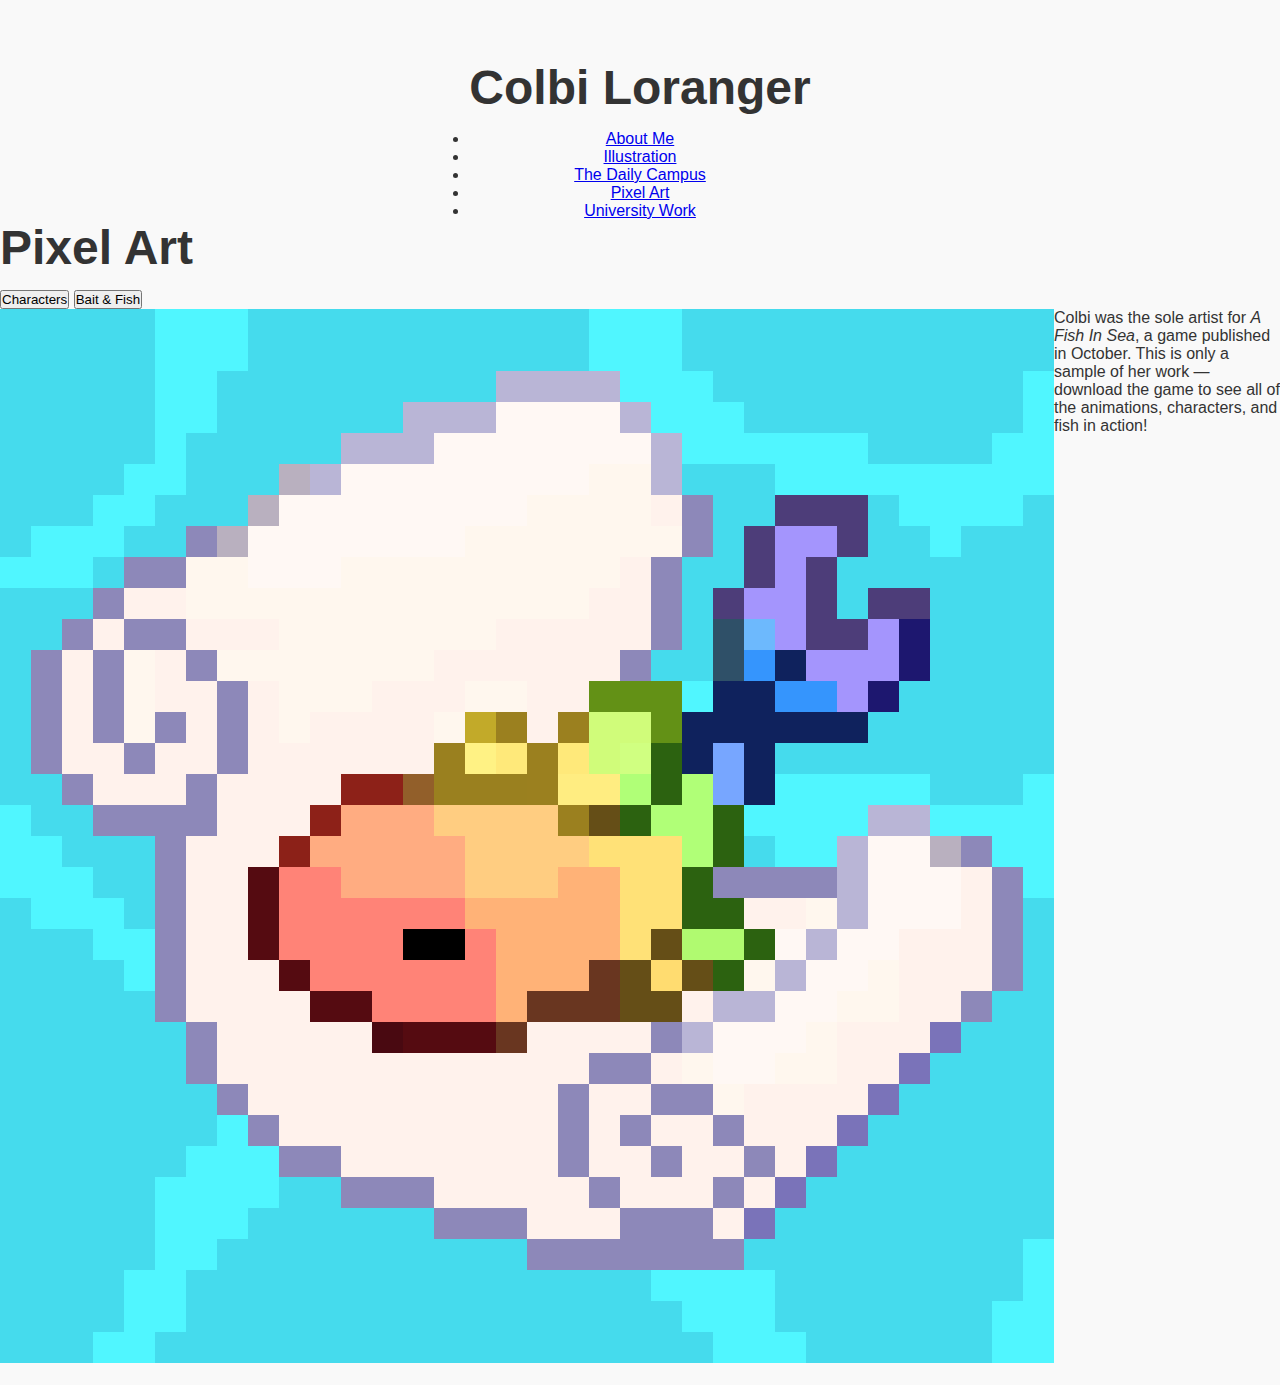
<file: Pixel-Art/index.html>
<!DOCTYPE html>
<html lang="en">
<head>
  <meta charset="UTF-8" />
  <meta name="viewport" content="width=device-width, initial-scale=1.0" />
  <title>Pixel Art | Colbi Loranger</title>
  <link rel="stylesheet" href="../style.css" />
  <link rel="icon" type="image/x-icon" href="/favicon.ico?v=2" />
</head>
<body>
  <header class="site-header">
    <h1 class="site-title">Colbi Loranger</h1>
    <nav class="navbar">
      <ul>
        <li><a href="/">About Me</a></li>
        <li><a href="/Illustration/">Illustration</a></li>
        <li><a href="/The-Daily-Campus/">The Daily Campus</a></li>
        <li><a href="/Pixel-Art/" class="active">Pixel Art</a></li>
        <li><a href="/University-Work/">University Work</a></li>
      </ul>
    </nav>
  </header>

  <main class="hero">
    <div class="intro">
      <h1>Pixel Art</h1>
      <div class="button-row">
        <button id="character-btn" class="switch-btn">Characters</button>
        <button id="bait-btn" class="switch-btn">Bait & Fish</button>
      </div>
    </div>

    <!-- ===================== NEW LOGO + BIO LAYOUT ===================== -->
    <div class="dc-profile">

      <!-- Left: clickable Daily Campus logo -->
      <a href="https://apps.apple.com/us/app/a-fish-in-sea/id6670383160" target="_blank" class="dc-logo-link">
        <img src="../images/afishinsea-logo.png" alt="A Fish In Sea Logo" class="dc-logo">
      </a>

      <!-- Right: bio text box -->
      <div class="dc-text-box">
        <p>
          Colbi was the sole artist for <em>A Fish In Sea</em>, a game published in October. 
          This is only a sample of her work — download the game to see all of the animations, characters, and fish in action!
        </p>
      </div>

    </div>
    <!-- ================================================================ -->

    <div id="character-gallery" class="image-grid">
      <img src="../images/character/character1.webp" alt="Pixel Art 1">
      <img src="../images/character/character2.webp" alt="Pixel Art 2">
      <img src="../images/character/character3.webp" alt="Pixel Art 3">
      <img src="../images/character/character4.webp" alt="Pixel Art 4">
      <img src="../images/character/character5.webp" alt="Pixel Art 5">
      <img src="../images/character/character6.webp" alt="Pixel Art 6">
      <img src="../images/character/character7.webp" alt="Pixel Art 7">
      <img src="../images/character/character8.webp" alt="Pixel Art 8">
      <img src="../images/character/character9.webp" alt="Pixel Art 9">
      <img src="../images/character/character10.webp" alt="Pixel Art 10">
      <img src="../images/character/character11.webp" alt="Pixel Art 11">
      <img src="../images/character/character12.webp" alt="Pixel Art 12">
      <img src="../images/character/character13.webp" alt="Pixel Art 13">
      <img src="../images/character/character14.webp" alt="Pixel Art 14">
      <img src="../images/character/character15.webp" alt="Pixel Art 15">
      <img src="../images/character/character16.webp" alt="Pixel Art 16">
      <img src="../images/character/character17.webp" alt="Pixel Art 17">
      <img src="../images/character/character18.webp" alt="Pixel Art 18">
      <img src="../images/character/character19.webp" alt="Pixel Art 19">
      <img src="../images/character/character20.webp" alt="Pixel Art 20">
      <img src="../images/character/character21.webp" alt="Pixel Art 21">
      <img src="../images/character/character22.webp" alt="Pixel Art 22">
      <img src="../images/character/character23.webp" alt="Pixel Art 23">
      <img src="../images/character/character24.webp" alt="Pixel Art 24">
    </div>

    <div id="bait-gallery" class="image-grid">
      <img src="../images/bait/bait1.webp" alt="Bait 1">
      <img src="../images/bait/bait2.webp" alt="Bait 2">
      <img src="../images/bait/bait3.webp" alt="Bait 3">
      <img src="../images/bait/bait4.webp" alt="Bait 4">
      <img src="../images/bait/bait5.webp" alt="Bait 5">
      <img src="../images/bait/bait6.webp" alt="Bait 6">
      <img src="../images/bait/bait7.webp" alt="Bait 7">
      <img src="../images/bait/bait8.webp" alt="Bait 8">
      <img src="../images/bait/bait9.webp" alt="Bait 9">
      <img src="../images/bait/bait10.webp" alt="Bait 10">
      <img src="../images/bait/bait11.webp" alt="Bait 11">
      <img src="../images/bait/bait12.webp" alt="Bait 12">
      <img src="../images/bait/bait13.webp" alt="Bait 13">
      <img src="../images/bait/bait14.webp" alt="Bait 14">
      <img src="../images/bait/bait15.webp" alt="Bait 15">
      <img src="../images/bait/bait16.webp" alt="Bait 16">
      <img src="../images/bait/bait17.webp" alt="Bait 17">
      <img src="../images/bait/bait18.webp" alt="Bait 18">
    </div>
  </main>

  <script src="../highlight.js"></script>
  <script src="../pixel.js"></script>
</body>
</html>
</file>
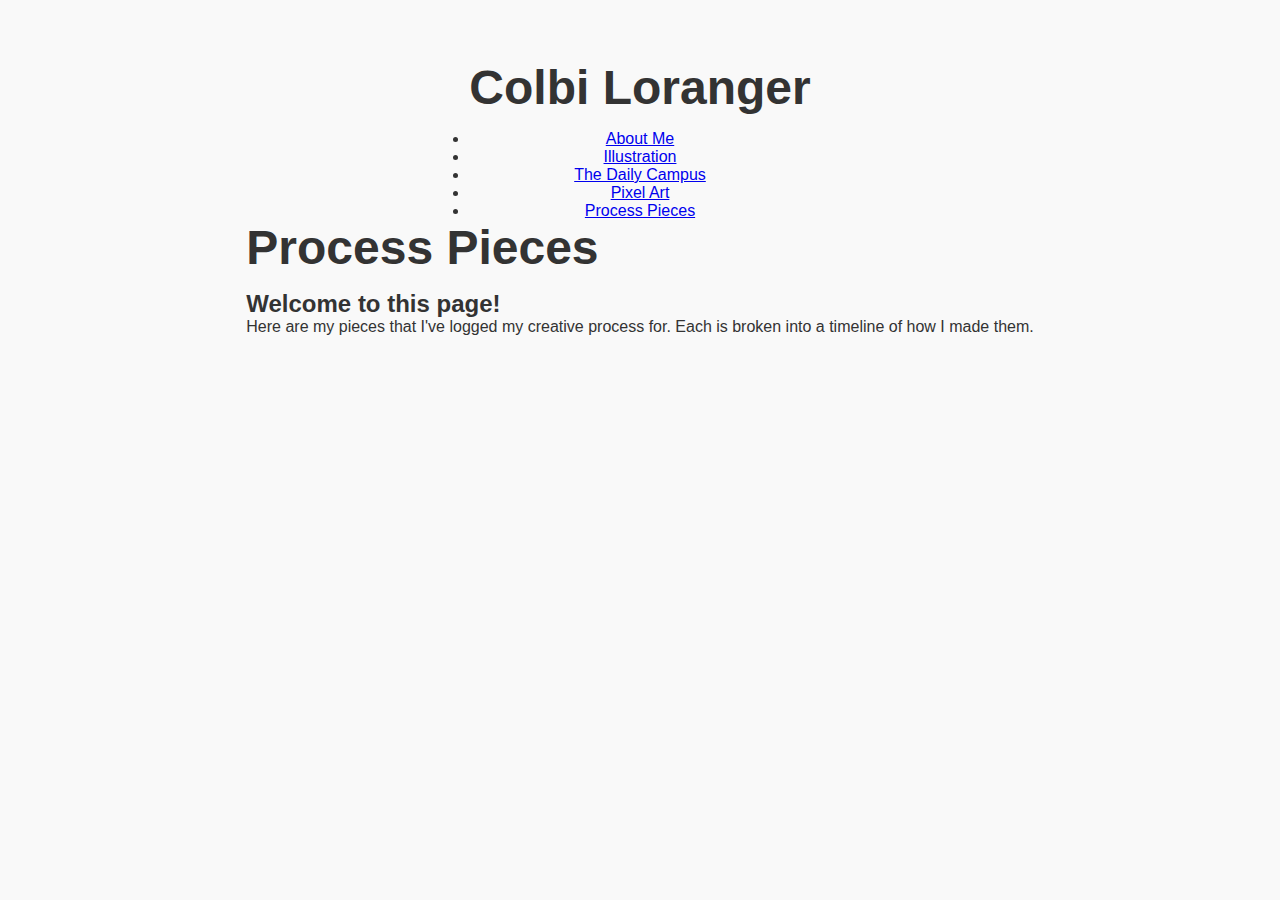
<file: Process-Pieces/index.html>
<!DOCTYPE html>
<html lang="en">
<head>
  <meta charset="UTF-8" />
  <meta name="viewport" content="width=device-width, initial-scale=1.0" />
  <title>Process Pieces | Colbi Loranger</title>
  <link rel="stylesheet" href="../style.css" />
</head>
<body>
  <header class="site-header">
    <h1 class="site-title">Colbi Loranger</h1>
    <nav class="navbar">
      <ul>
        <li><a href="/">About Me</a></li>
        <li><a href="Illustration/">Illustration</a></li>
        <li><a href="The-Daily-Campus/">The Daily Campus</a></li>
        <li><a href="Pixel-Art/">Pixel Art</a></li>
        <li><a href="Process-Pieces/">Process Pieces</a></li>
      </ul>
    </nav>
  </header>

  <main class="hero">
    <div class="intro">
      <h1>Process Pieces</h1>
      <h2>Welcome to this page!</h2>
    </div>

    <div class="content-box">
      <p>
        Here are my pieces that I've logged my creative process for. Each is broken into a timeline of how I made them.
      </p>
    </div>
  </main>

  <!-- ✅ Auto-highlight active page -->
  <script src="../highlight.js"></script>
</body>
</html>
</file>
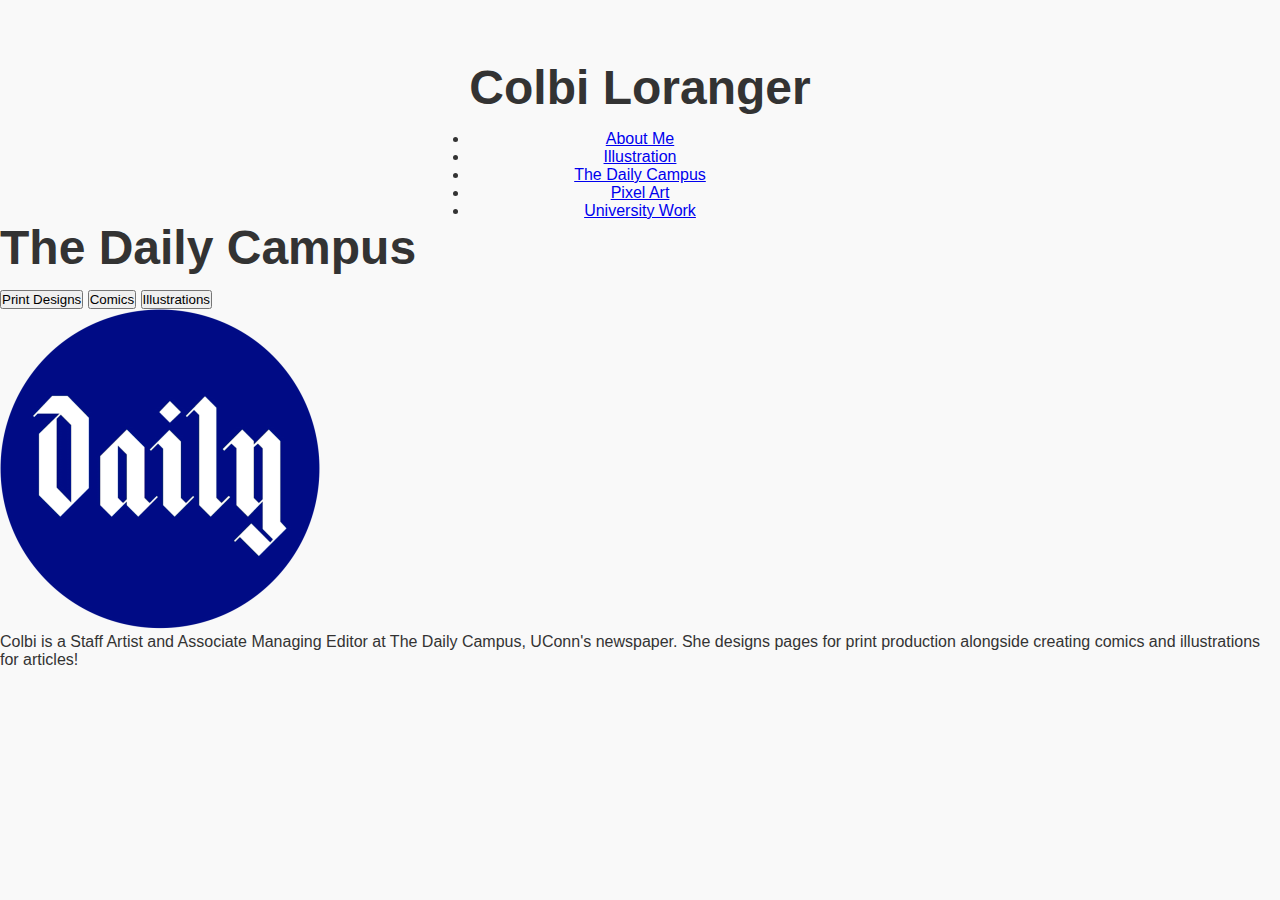
<file: The-Daily-Campus/index.html>
<!DOCTYPE html>
<html lang="en">
<head>
  <meta charset="UTF-8" />
  <meta name="viewport" content="width=device-width, initial-scale=1.0" />
  <title>The Daily Campus | Colbi Loranger</title>
  <link rel="stylesheet" href="../style.css" />
  <link rel="icon" type="image/x-icon" href="/favicon.ico?v=2" />
</head>
<body>
  <header class="site-header">
    <h1 class="site-title">Colbi Loranger</h1>
    <nav class="navbar">
      <ul>
        <li><a href="/">About Me</a></li>
        <li><a href="/Illustration/">Illustration</a></li>
        <li><a href="/The-Daily-Campus/" class="active">The Daily Campus</a></li>
        <li><a href="/Pixel-Art/">Pixel Art</a></li>
        <li><a href="/University-Work/">University Work</a></li>
      </ul>
    </nav>
  </header>

  <main class="hero">
    <div class="intro">
      <h1>The Daily Campus</h1>

      <div class="button-row">
        <button id="prints-btn" class="switch-btn">Print Designs</button>
        <button id="CIL-btn" class="switch-btn">Comics</button>
        <button id="illustration-btn" class="switch-btn">Illustrations</button>
      </div>
    </div>

    <!-- ===================== NEW LOGO + BIO LAYOUT ===================== -->
    <div class="dc-profile">

      <!-- Left: clickable Daily Campus logo -->
      <a href="https://dailycampus.com" target="_blank" class="dc-logo-link">
        <img src="../images/DC.png" alt="The Daily Campus Logo" class="dc-logo">
      </a>

      <!-- Right: bio text box -->
      <div class="dc-text-box">
        <p>
          Colbi is a Staff Artist and Associate Managing Editor at The Daily Campus, UConn's newspaper. 
          She designs pages for print production alongside creating comics and illustrations for articles!
        </p>
      </div>

    </div>
    <!-- ================================================================ -->


    <div id="CIL-gallery" class="image-grid">
      <img src="../images/CIL/CIL1.webp" alt="CIL 1">
      <img src="../images/CIL/CIL2.webp" alt="CIL 2">
      <img src="../images/CIL/CIL3.webp" alt="CIL 3">
      <img src="../images/CIL/CIL4.webp" alt="CIL 4">
      <img src="../images/CIL/CIL5.webp" alt="CIL 5">
      <img src="../images/CIL/CIL6.webp" alt="CIL 6">
      <img src="../images/CIL/CIL7.webp" alt="CIL 7">
      <img src="../images/CIL/CIL8.webp" alt="CIL 8">
      <img src="../images/CIL/CIL9.webp" alt="CIL 9">
      <img src="../images/CIL/CIL10.webp" alt="CIL 10">
      <img src="../images/CIL/CIL11.webp" alt="CIL 11">
      <img src="../images/CIL/CIL12.webp" alt="CIL 12">
      <img src="../images/CIL/CIL13.webp" alt="CIL 13">
      <img src="../images/CIL/CIL14.webp" alt="CIL 14">
      <img src="../images/CIL/CIL15.webp" alt="CIL 15">
      <img src="../images/CIL/CIL16.webp" alt="CIL 16">
      <img src="../images/CIL/CIL17.webp" alt="CIL 17">
      <img src="../images/CIL/CIL18.webp" alt="CIL 18">
      <img src="../images/CIL/CIL19.webp" alt="CIL 19">
      <img src="../images/CIL/CIL20.webp" alt="CIL 20">
      <img src="../images/CIL/CIL21.webp" alt="CIL 21">
      <img src="../images/CIL/CIL22.webp" alt="CIL 22">
      <img src="../images/CIL/CIL23.webp" alt="CIL 23">
      <img src="../images/CIL/CIL24.webp" alt="CIL 24">
    </div>

    <div id="prints-gallery" class="image-grid">
      <img src="../images/prints/prints1.webp" alt="Prints 1">
      <img src="../images/prints/prints2.webp" alt="Prints 2">
      <img src="../images/prints/prints3.webp" alt="Prints 3">
      <img src="../images/prints/prints4.webp" alt="Prints 4">
      <img src="../images/prints/prints5.webp" alt="Prints 5">
    </div>

    <div id="illustration-gallery" class="image-grid">
      <img src="../images/illustration/illustration1.webp" alt="Illustration 1">
      <img src="../images/illustration/illustration2.webp" alt="Illustration 2">
      <img src="../images/illustration/illustration3.webp" alt="Illustration 3">
      <img src="../images/illustration/illustration4.webp" alt="Illustration 4">
      <img src="../images/illustration/illustration5.webp" alt="Illustration 5">
      <img src="../images/illustration/illustration6.webp" alt="Illustration 6">
      <img src="../images/illustration/illustration7.webp" alt="Illustration 7">
      <img src="../images/illustration/illustration8.webp" alt="Illustration 8">
      <img src="../images/illustration/illustration9.webp" alt="Illustration 9">
      <img src="../images/illustration/illustration10.webp" alt="Illustration 10">
      <img src="../images/illustration/illustration11.webp" alt="Illustration 11">
      <img src="../images/illustration/illustration12.webp" alt="Illustration 12">
      <img src="../images/illustration/illustration13.webp" alt="Illustration 13">
      <img src="../images/illustration/illustration14.webp" alt="Illustration 14">
      <img src="../images/illustration/illustration15.webp" alt="Illustration 15">
      <img src="../images/illustration/illustration16.webp" alt="Illustration 16">
      <img src="../images/illustration/illustration17.webp" alt="Illustration 17">
      <img src="../images/illustration/illustration18.webp" alt="Illustration 18">
      <img src="../images/illustration/illustration19.webp" alt="Illustration 19">
      <img src="../images/illustration/illustration20.webp" alt="Illustration 20">
      <img src="../images/illustration/illustration21.webp" alt="Illustration 21">
      <img src="../images/illustration/illustration22.webp" alt="Illustration 22">
      <img src="../images/illustration/illustration23.webp" alt="Illustration 23">
    </div>

  </main>

  <script src="../highlight.js"></script>
  <script src="../daily-campus.js"></script>
</body>
</html>
</file>
<file: style.css>
/* Reset */
* {
  margin: 0;
  padding: 0;
  box-sizing: border-box;
}

body {
  font-family: "Helvetica Neue", Arial, sans-serif;
  background: #f9f9f9;
  color: #333;
  display: flex;
  flex-direction: column;
  align-items: center;
  min-height: 100vh;
}

header {
  margin-top: 60px;
  text-align: center;
  max-width: 700px;
}

h1 {
  font-size: 3rem;
  margin-bottom: 15px;
}

.bio {
  font-size: 1.1rem;
  color: #555;
  line-height: 1.6;
  margin-bottom: 60px;
  padding: 0 20px;
}

/* Homepage grid */
.button-grid {
  display: grid;
  grid-template-columns: repeat(2, 180px);
  gap: 40px;
  justify-content: center;
  margin-bottom: 80px;
}

.img-btn {
  display: block;
  border-radius: 15px;
  overflow: hidden;
  box-shadow: 0 4px 10px rgba(0,0,0,0.1);
  transition: transform 0.2s ease, box-shadow 0.2s ease;
}

.img-btn img {
  width: 100%;
  height: 180px;
  object-fit: cover;
}

.img-btn:hover {
  transform: scale(1.05);
  box-shadow: 0 8px 16px rgba(0,0,0,0.15);
}

/* Subpage gallery */
.gallery {
  margin-top: 50px;
  max-width: 900px;
  display: grid;
  grid-template-columns: repeat(auto-fill, minmax(250px, 1fr));
  gap: 30px;
  padding: 0 20px 80px;
}

.gallery-item {
  text-align: center;
}

.gallery-item img {
  width: 100%;
  border-radius: 10px;
  box-shadow: 0 4px 10px rgba(0,0,0,0.1);
}

.caption {
  margin-top: 10px;
  font-size: 0.95rem;
  color: #555;
}
</file>
